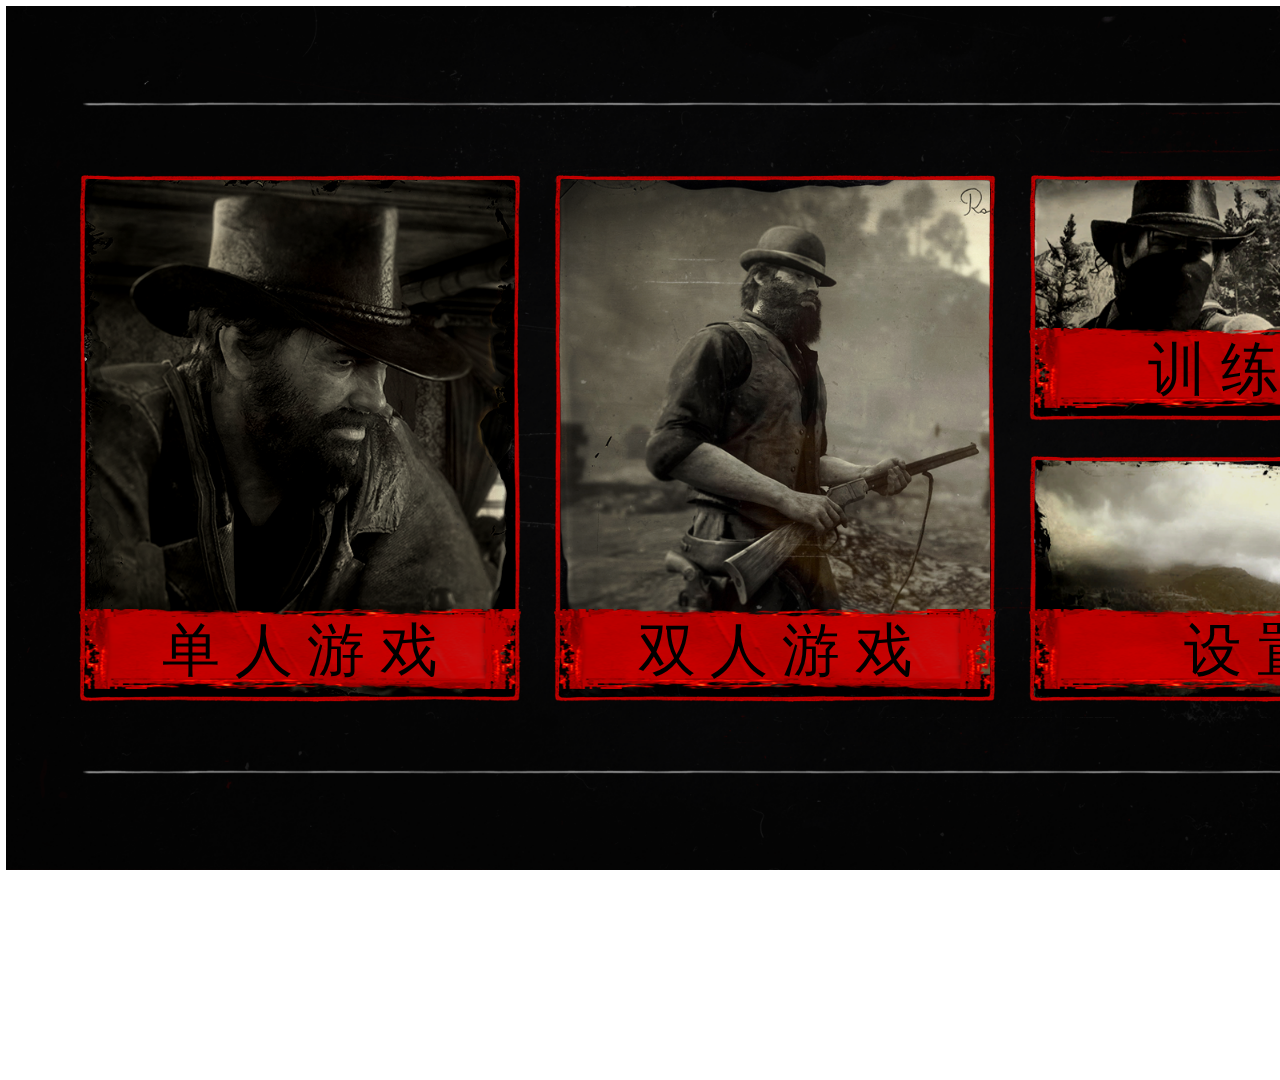
<file: index.html>
<!DOCTYPE html>
<html lang="en">

<head>
    <meta charset="UTF-8">
    <meta http-equiv="X-UA-Compatible" content="IE=edge">
    <meta name="viewport" content="width=device-width, initial-scale=1.0">
    <title>主页</title>
    <link rel="stylesheet" href="./style.css">
</head>
<script src="./game.js"></script>

<body>
    <div id="mainpage">
        <div id="leftframe" class="leftframe">

            <div class="title" ondragstart="return false">
                <img src="./generalimgs/titlebg.png" alt="" onclick="alert('')">
                <div class="titletext">单 人 游 戏</div>
            </div>
            <div id="leftframe1">
                <div class="btn" onclick='window.location.href="game.html?gamep=1&level=1"'>
                    <div class="difficult">简 单</div>
                    <img src="./generalimgs/qqq.png" alt="">
                </div>
                <div class="btn" onclick='window.location.href="game.html?gamep=1&level=2"'>
                    <div class="difficult">中 等</div>
                    <img src="./generalimgs/qqq.png" alt="">
                </div>
                <div class="btn" onclick='window.location.href="game.html?gamep=1&level=3"'>
                    <div class="difficult">困 难</div>
                    <img src="./generalimgs/qqq.png" alt="">
                </div>
            </div>
        </div>
        <div id="centerframe" class="leftframe">
            <div class="title">
                <img src="./generalimgs/titlebg.png" alt="">
                <div class="titletext">双 人 游 戏</div>
            </div>
            <div id="leftframe1">
                <div class="btn" onclick='window.location.href="game.html?gamep=2&level=1"'>
                    <div class="difficult">开始游戏</div>
                    <img src="./generalimgs/qqq.png" alt="">
                </div>
            </div>
        </div>
        <div id="rightup" class="leftframe">
            <div class="title" onclick='window.location.href="train.html"'>
                <img src="./generalimgs/titlebg.png" alt="">
                <div class="titletext">训 练 场</div>
            </div>
        </div>
        <div id="rightdown" class="leftframe">
            <div class="title" onclick='window.location.href="set.html"'>
                <img src="./generalimgs/titlebg.png" alt="">
                <div class="titletext">设 置</div>
            </div>
        </div>
    </div>
</body>


</html>
</file>
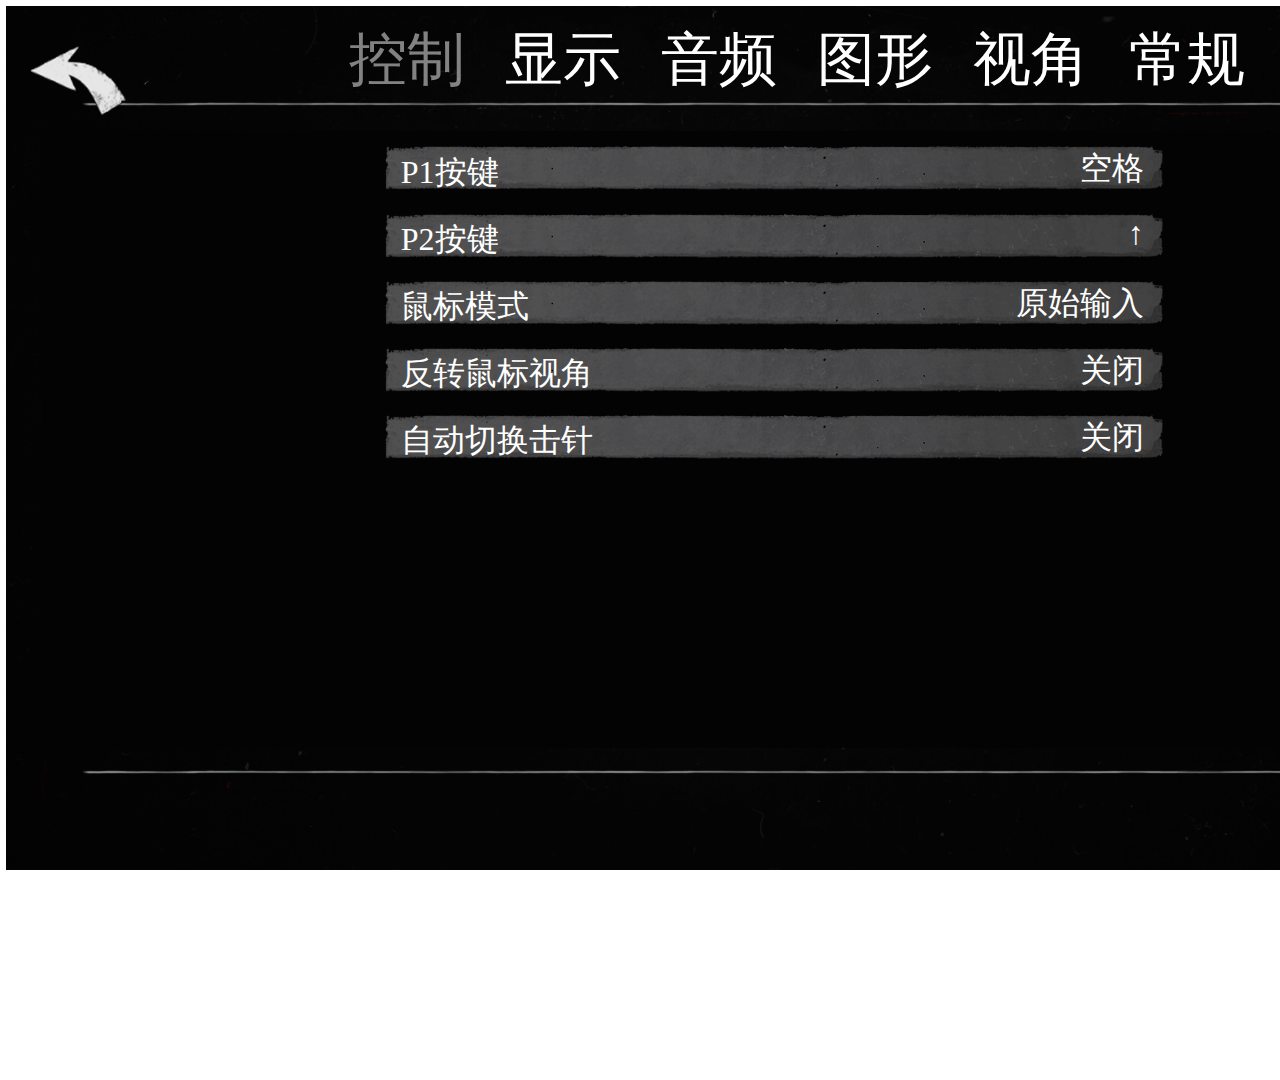
<file: set.html>
<!DOCTYPE html>
<html lang="en">

<head>
    <meta charset="UTF-8">
    <meta http-equiv="X-UA-Compatible" content="IE=edge">
    <meta name="viewport" content="width=device-width, initial-scale=1.0">
    <title>设置</title>
    <link rel="stylesheet" href="./style.css">
</head>

<body>
    <div id="setpage" ondragstart="return false" onselectstart="return false">
        <img src="./generalimgs/returnmenu.png" alt="" id="returnmenu" class="returnmenu" style="cursor: pointer;"
            onclick='window.location.href="index.html"'>
        <div class="title" id="llll">
            <div class="titlels" id="control" onclick="titledark(id)">控制</div>
            <div class="titlels" id="display" onclick="titledark(id)">显示</div>
            <div class="titlels" id="audio" onclick="titledark(id)">音频</div>
            <div class="titlels" id="graphics" onclick="titledark(id)">图形</div>
            <div class="titlels" id="view" onclick="titledark(id)">视角</div>
            <div class="titlels" id="routine" onclick="titledark(id)">常规</div>
        </div>
        <table id="optionls">

            <!-- <div class="setlist" id="setls1" onmouseover="show(id)" onmouseout="hide(id)">
                <div class="setoption">P1按键</div>
                <img src="./generalimgs/option.png" alt="" id="setls1img">
                <div class="optionright">空格</div>
            </div>
            <div class="setlist" id="setls2" onmouseover="show(id)" onmouseout="hide(id)">
                <div class="setoption">P2按键</div>
                <img src="./generalimgs/option.png" alt="" id="setls2img">
                <div class="optionright">↑</div>
            </div>
            <div class="setlist" id="display1" onmouseover="show(id)" onmouseout="hide(id)">
                <div class="setoption">P1按键</div>
                <img src="./generalimgs/option.png" alt="" id="display1img">
                <div class="optionright">空格</div>
            </div>
            <div class="setlist" id="display2" onmouseover="show(id)" onmouseout="hide(id)">
                <div class="setoption">P2按键</div>
                <img src="./generalimgs/option.png" alt="" id="display2img">
                <div class="optionright">↑</div>
            </div>
            <div class="setlist" id="audio1" onmouseover="show(id)" onmouseout="hide(id)">
                <div class="setoption">P1按键</div>
                <img src="./generalimgs/option.png" alt="" id="audio1img">
                <div class="optionright">空格</div>
            </div>
            <div class="setlist" id="audio2" onmouseover="show(id)" onmouseout="hide(id)">
                <div class="setoption">P2按键</div>
                <img src="./generalimgs/option.png" alt="" id="audio2img">
                <div class="optionright">↑</div>
            </div>
            <div class="setlist" id="graphics1" onmouseover="show(id)" onmouseout="hide(id)">
                <div class="setoption">P1按键</div>
                <img src="./generalimgs/option.png" alt="" id="graphics1img">
                <div class="optionright">空格</div>
            </div>
            <div class="setlist" id="graphics2" onmouseover="show(id)" onmouseout="hide(id)">
                <div class="setoption">P2按键</div>
                <img src="./generalimgs/option.png" alt="" id="graphics2img">
                <div class="optionright">↑</div>
            </div>
            <div class="setlist" id="view1" onmouseover="show(id)" onmouseout="hide(id)">
                <div class="setoption">P1按键</div>
                <img src="./generalimgs/option.png" alt="" id="view1img">
                <div class="optionright">空格</div>
            </div>
            <div class="setlist" id="view2" onmouseover="show(id)" onmouseout="hide(id)">
                <div class="setoption">P2按键</div>
                <img src="./generalimgs/option.png" alt="" id="view2img">
                <div class="optionright">↑</div>
            </div>
            <div class="setlist" id="routine1" onmouseover="show(id)" onmouseout="hide(id)">
                <div class="setoption">P1按键</div>
                <img src="./generalimgs/option.png" alt="" id="routine1img">
                <div class="optionright">空格</div>
            </div>
            <div class="setlist" id="routine2" onmouseover="show(id)" onmouseout="hide(id)">
                <div class="setoption">P2按键</div>
                <img src="./generalimgs/option.png" alt="" id="routine2img">
                <div class="optionright">↑</div>
            </div> -->
        </table>
    </div>
</body>
<script>
    window.onload = window.onresize = function () {
        document.body.style.zoom = 0.8
    };
    function show(id) {
        document.getElementById(id + "img").style.display = "block"
    }
    function hide(id) {
        document.getElementById(id + "img").style.display = "none"
    }
    function titledark(id) {

        var titlels = document.getElementsByClassName('titlels')
        for (var i = 0; i < titlels.length; i++) {
            if (titlels[i].id == id) {
                document.getElementById(id).style.opacity = "0.5"
                document.getElementById(id + 'ls').style.display = "block"
            } else {
                document.getElementById(titlels[i].id).style.opacity = "1"
                document.getElementById(titlels[i].id + 'ls').style.display = "none"
            }

        }
    }
    var controlls = ['P1按键', '空格', 'P2按键', '↑', '鼠标模式', '原始输入', '反转鼠标视角', '关闭', '自动切换击针', '关闭']
    var displayls = ['色盲模式', '关闭', '击杀效果', '关闭', '状态图标', '关闭', '弹药', '关闭', '字幕', '关闭']
    var audiols = ['启用语音聊天', '关闭', '麦克风', '关闭', '输出', '关闭', '对话平衡', '关闭', '延迟', '关闭']
    var graphicsls = ['垂直同步', '关闭', 'NVIDIA Reflex 低延迟', '关闭', '三重缓冲', '关闭', '失焦时暂停游戏', '关闭', '约束鼠标指针', '关闭']
    var viewls = ['自动水平视角', '关闭', '动态击杀镜头', '关闭', '第三人称视角', '关闭', '头部摆动', '关闭', '视角辅助', '关闭']
    var routinels = ['自动保存', '关闭', '温度', '关闭', '重量', '关闭', '时钟', '关闭', '辅助瞄准', '关闭']
    var objlist = [controlls, displayls, audiols, graphicsls, viewls, routinels]
    var strlist = ['controlls', 'displayls', 'audiols', 'graphicsls', 'viewls', 'routinels']
    function newoptionls() {
        var obj = document.getElementById('optionls')
        for (var i = 0; i < objlist.length; i++) {
            obj.innerHTML += '<div id="' + strlist[i] + '"></div>'
            var obj2 = document.getElementById(strlist[i])
            for (var j = 0; j < objlist[i].length; j += 2) {
                obj2.innerHTML += '<div class="setlist" id="' + String(strlist[i]) + String(j / 2) + '" onmouseover="show(id)" onmouseout="hide(id)">   ' +
                    '<div class="setoption">' + objlist[i][j] + '</div>' +
                    '<img src="./generalimgs/option.png" alt="" id="' + String(strlist[i]) + String(j / 2) + 'img">' +
                    '<div class="optionright">' + objlist[i][j + 1] + '</div></div>';
            }
        }
    }
    newoptionls()
    titledark("control")
</script>

</html>
</file>
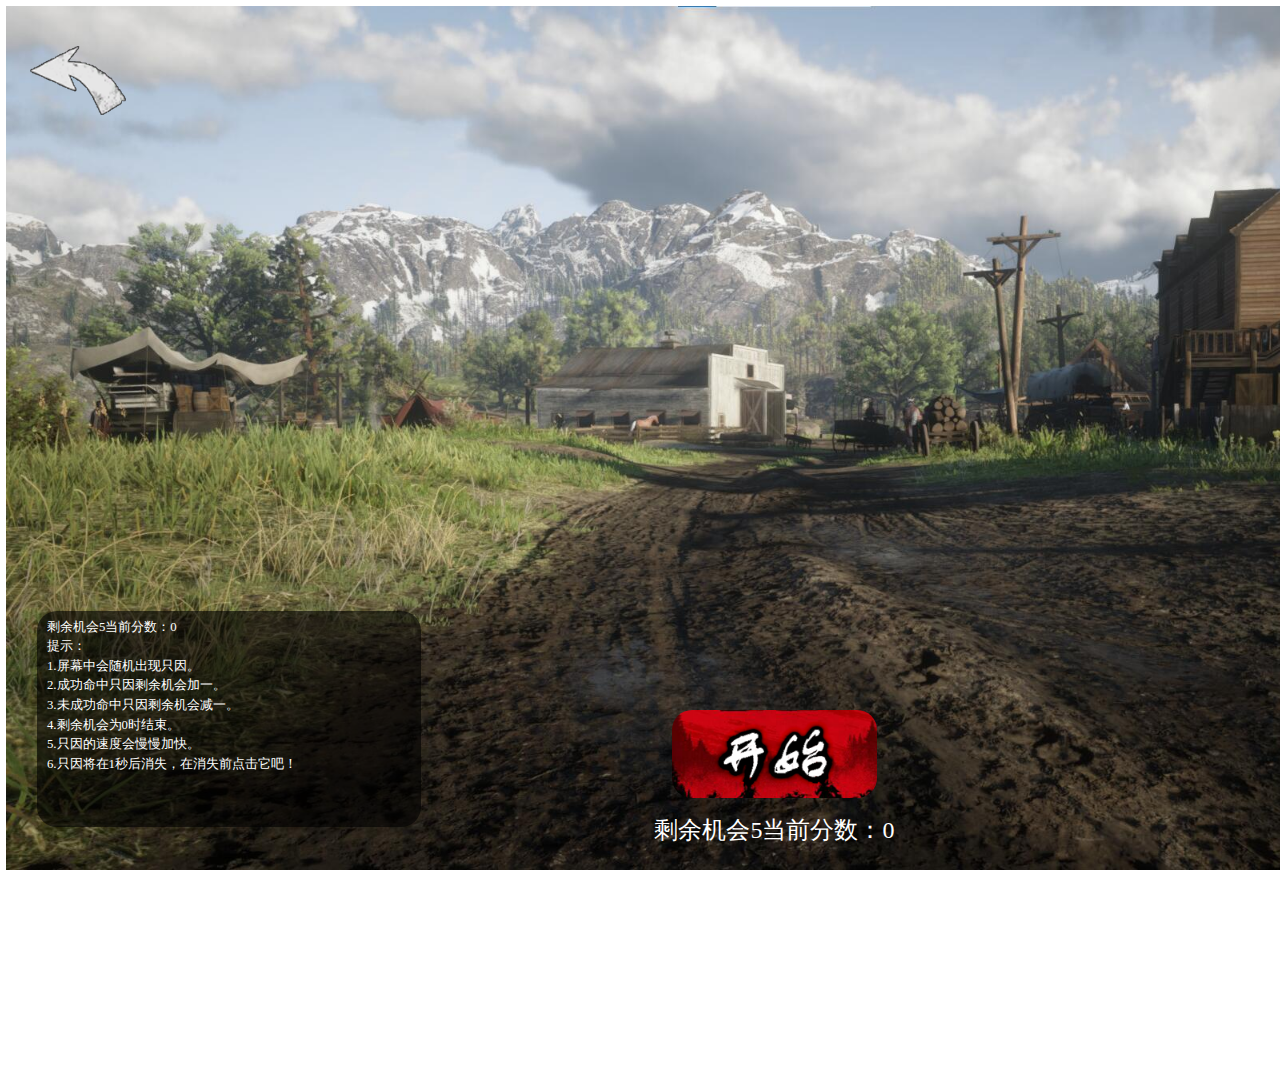
<file: train.html>
<!DOCTYPE html>
<html lang="en">

<head>
    <meta charset="UTF-8">
    <meta http-equiv="X-UA-Compatible" content="IE=edge">
    <meta name="viewport" content="width=device-width, initial-scale=1.0">
    <title>训练场</title>
    <link rel="stylesheet" href="./style.css">
</head>

<body>

    <div id="train" ondragstart="return false" onselectstart="return false" onmousedown="miss()">
        <img src="./generalimgs/returnmenu.png" alt="" id="returnmenu" class="returnmenu" style="cursor: pointer;"
            onclick='window.location.href="index.html"'>
        <div>
            <img id="trainstart" style="cursor: pointer;" src="./generalimgs/start.png" alt="" onclick="start()">
        </div>
        <div class="probox">
            <table style="margin-bottom:7px;margin-top:7px;margin-left: 10px;" id="trainprobox">
            </table>
        </div>
        <div id="score"></div>
    </div>

</body>
<script>
    var count = 0;
    var timecount = 0
    var leftcount = 5;
    var difficultlevel = 1000
    var istrainover = false
    var score = 0
    window.onload = window.onresize = function () {
        document.body.style.zoom = 0.8
    };
    var str = "<tr class='pro'><td><div>提示：</div></td></tr>" +
        "<tr class='pro'><td><div>1.屏幕中会随机出现只因。</div></td></tr>" +
        "<tr class='pro'><td><div>2.成功命中只因剩余机会加一。</div></td></tr>" +
        "<tr class='pro'><td><div>3.未成功命中只因剩余机会减一。</div></td></tr>" +
        "<tr class='pro'><td><div>4.剩余机会为0时结束。</div></td></tr>" +
        "<tr class='pro'><td><div>5.只因的速度会慢慢加快。</div></td></tr>" +
        "<tr class='pro'><td><div>6.只因将在1秒后消失，在消失前点击它吧！</div></td></tr>";
    function newprobox() {
        var trainprobox = document.getElementById('trainprobox');
        trainprobox.innerHTML = "<tr class='pro'><td><div>提示：</div></td></tr>" +
            "<tr class='pro'><td><div>1.屏幕中会随机出现只因。</div></td></tr>" +
            "<tr class='pro'><td><div>2.成功命中只因剩余机会加一。</div></td></tr>" +
            "<tr class='pro'><td><div>3.未成功命中只因剩余机会减一。</div></td></tr>" +
            "<tr class='pro'><td><div>4.剩余机会为0时结束。</div></td></tr>" +
            "<tr class='pro'><td><div>5.只因的速度会慢慢加快。</div></td></tr>" +
            "<tr class='pro'><td><div>6.只因将在1秒后消失，在消失前点击它吧！</div></td></tr>";
    }

    newprobox()
    function randtrain() {
        if (!istrainover) {
            count += 1
            var train = document.getElementById('train')
            train.innerHTML += "<div class='random' onmousedown='del(id)' id='train" + String(count) + "'><img src='./generalimgs/train.gif' width=120 height=240 /></div>"
            var obj = document.getElementById('train' + String(count))
            obj.style.left = Math.random() * 1600 + 10 + 'px';
            obj.style.top = Math.random() * 640 + 100 + 'px';
            calltimeout('train' + String(count))
            setTimeout(() => {
                randtrain()
            }, difficultlevel);
            if (difficultlevel > 250) {
                difficultlevel -= 10
            } else {
                difficultlevel = 250
            }
        }
    }
    function calltimeout(outid) {
        setTimeout(() => {
            timeout(outid)
        }, 1000);
    }
    function trainproboxupdate() {
        if (!istrainover) {
            var scorebox = document.getElementById('score')
            trainprobox.innerHTML = "<tr class='pro'><td><div>剩余机会" + String(leftcount < 0 ? 0 : leftcount) + "当前分数：" + String(score) + "</div></td></tr>" + str;
            scorebox.innerHTML = "<div>剩余机会" + String(leftcount < 0 ? 0 : leftcount) + "当前分数：" + String(score) + "</div>"
        }
    }
    if (!istrainover) {
        setInterval("trainproboxupdate()", "100");
    }
    function timeout(outid) {
        var del = document.getElementById(outid)
        if (del) {
            del.remove();
            miss()
        }
    }
    function del(id) {
        if (!istrainover) {
            leftcount += 2
            score += 1
            document.getElementById(id).remove();
        }
    }
    function miss() {
        if (!istrainover) {
            if (leftcount < 0) {//结束
                var startbtn = document.getElementById('trainstart')
                startbtn.style.display = 'block'
                istrainover = true
                var trainprobox = document.getElementById('trainprobox')
                var scorebox = document.getElementById('score')
                trainprobox.innerHTML = "<tr class='pro'><td><div>总成绩：命中" + String(score) + "次</div></td></tr>" + trainprobox.innerHTML
                scorebox.innerHTML = "<div>总成绩：命中" + String(score) + "次</div>"
            }
            leftcount -= 1;
        }

    }
    function start() {
        var startbtn = document.getElementById('trainstart')
        count = 0;
        timecount = 0
        leftcount = 5;
        difficultlevel = 1000
        istrainover = false
        score = 0
        startbtn.style.display = 'none'
        randtrain()
    }
</script>

</html>
</file>
<file: style.css>
#main {
    position: relative;
    width: 1920px;
    height: 1080px;
    background-image: url('./p1imgs/bgimg.jpg');
    left: 0;
    right: 0;
    margin: auto;
}

#returnmenu {
    position: absolute;
    width: 120px;
    height: 86px;
    left: 30px;
    top: 50px;
}

#returnmenu:hover {
    width: 140px;
    height: 100px;
}

#stop {
    position: absolute;
    width: 1920px;
    height: 1080px;
}

#shotbutton {
    position: absolute;
    width: 256px;
    height: 111px;
    left: 0;
    right: 0;
    margin: auto;
    top: 75%;
    border-radius: 25px;
}

#shotbutton:hover {
    width: 280px;
    height: 122px;
}

.probox {
    position: absolute;
    left: 2%;
    bottom: 5%;
    width: 480px;
    height: 270px;
    background-color: hsla(0, 0%, 0%, 0.6);
    color: white;
    overflow: auto;
    white-space: normal;
    word-wrap: break-word;
    word-break: break-all;
    border-radius: 25px;

}

.scrollbar {
    width: 30px;
    height: 300px;
    margin: 0 auto;
    padding-right: 50px;
}

.probox::-webkit-scrollbar,
.probox2::-webkit-scrollbar {
    /*滚动条整体样式*/
    position: relative;
    width: 10px;
    /*高宽分别对应横竖滚动条的尺寸*/
    height: 1px;
    padding-right: 50px;
}

.probox::-webkit-scrollbar-thumb,
.probox2::-webkit-scrollbar-thumb {
    /*滚动条里面小方块*/
    border-radius: 10px;
    -webkit-box-shadow: inset 0 0 5px rgba(255, 255, 255, 0.2);
    background: #ffffffcb;
}

.probox::-webkit-scrollbar-track,
.probox2::-webkit-scrollbar-track {
    /*滚动条里面轨道*/
    height: 50px;
    -webkit-box-shadow: inset 0 0 5px rgba(0, 0, 0, 0.2);
    border-radius: 10px;
    background: #6e6e6ebe;
}

.probox2 {
    position: absolute;
    right: 2%;
    bottom: 5%;
    width: 480px;
    height: 270px;
    background-color: hsla(0, 0%, 0%, 0.356);
    color: white;
    overflow: auto;
    white-space: normal;
    word-wrap: break-word;
    word-break: break-all;
    border-radius: 25px;
}


.p1gamep2 {
    top: 380px;

    position: absolute;
    left: 750px;
}

#shotalert {
    display: none;
    position: absolute;
    left: 0;
    right: 0;
    margin: auto;
    bottom: 120px;
    font-size: 30px;
    color: white;
    text-align: center;
}

#p1p1bulletcount {
    position: absolute;
    left: 37%;
    bottom: 16%;
    width: 60px;
    height: 60px;
}

#p2p1 {
    position: absolute;
    top: 15%;
    left: 5%;
}

#p2p1bulletcount {
    position: absolute;
    left: 37%;
    bottom: 16%;
    width: 60px;
    height: 60px;
}

#p2p2 {
    position: absolute;
    top: 15%;
    right: 5%;
}

#p2p2bulletcount {
    position: absolute;
    right: 37%;
    bottom: 16%;
    width: 60px;
    height: 60px;
}

#p1p2bulletcount {
    display: none;
}

/* mainpage */
#mainpage {
    position: relative;
    width: 1920px;
    height: 1080px;
    left: 0;
    right: 0;
    margin: auto;
    background-image: url(./generalimgs/mainpagebg.png);
}

.leftframe {
    position: absolute;
    left: 91px;
    top: 211px;
    width: 552px;
    height: 658px;
    background-image: url(./generalimgs/bigframe.png);
    /*设置不可选择*/
    user-select: none;
    -moz-user-select: none;
    -webkit-user-select: none;
    -ms-user-select: none;
}

.leftframe #leftframe1 {
    /* display: none; */
    position: absolute;
    opacity: 0;
    transition: 1s;
    width: 552px;
    height: 658px;
}

.leftframe #leftframe1:hover {
    opacity: 1;
    transition: 0.6s;
}




/* .leftframe .btnbg {
    position: absolute;
} */

.leftframe .btn {
    position: relative;
    top: 30px;
    margin-top: 50px;
    /* left: 91px; */
    text-align: center;
}



.leftframe .btn .difficult {
    cursor: pointer;
    left: 0;
    right: 0;
    top: 10px;
    font-family: "方正舒体";
    font-size: 72px;
    color: black;
    position: absolute;
}

.leftframe .btn .difficult:hover {
    color: white;
}


.leftframe .title {
    bottom: 0px;
    position: absolute;
    text-align: center;
    color: black;
    font-family: "方正舒体";
    font-size: 72px;
}

.leftframe .title .titletext {
    left: 0;
    right: 0;
    position: absolute;
    top: 5px;
}

/*
#leftframe .btnbg {
    left: 132px;
    top: 10px;
    position: relative;
} */
#centerframe {
    position: absolute;
    left: 685px;
    top: 211px;
    width: 552px;
    height: 658px;
    background-image: url(./generalimgs/bigframe.png);
}

#centerframe #leftframe1 .btn {
    top: 341.25px;
}

#rightup {
    width: 552px;
    height: 307px;
    position: absolute;
    left: 1278px;
    top: 211px;
    background-image: url(./generalimgs/smallframe.png);
    background-repeat: no-repeat;
}

#rightup .title,
#rightdown .title {
    cursor: pointer;
}

#rightup .title:hover,
#rightdown .title:hover {
    color: white;
}



#rightdown {
    width: 552px;
    height: 307px;
    position: absolute;
    left: 1278px;
    top: 562px;
    background-image: url(./generalimgs/smallframe.png);
    background-repeat: no-repeat;
}

#train {
    position: relative;
    width: 1920px;
    height: 1080px;
    left: 0;
    right: 0;
    margin: auto;
    background-image: url(./p1imgs/bgimg.jpg);
}

#train #score {
    text-align: center;
    left: 0;
    right: 0;
    margin: auto;
    bottom: 30px;
    position: absolute;
    font-size: 30px;
    color: white;
}

.random {
    position: absolute;
}

#trainstart {
    position: absolute;
    width: 256px;
    height: 111px;
    left: 0;
    right: 0;
    margin: auto;
    bottom: 90px;
    border-radius: 25px;
}

#setpage {
    position: relative;
    width: 1920px;
    height: 1080px;
    left: 0;
    right: 0;
    margin: auto;
    background-image: url(./generalimgs/setbg.png);
}

#setpage .title {
    top: 20px;
    position: relative;
    font-family: "方正舒体";
    font-size: 72px;
    color: white;
    left: 378px;
    right: 0;
    margin: auto;
    background-color: aliceblue;
}

#setpage .title .titlels {
    cursor: pointer;
    list-style-type: none;
    padding-left: 50px;
    position: relative;
    float: left;
}

#optionls {
    clear: both;
    position: absolute;
    left: 0;
    right: 0;
    margin: auto;
    top: 150px;
}

#setpage .setlist {
    width: 984px;
    height: 64px;
    clear: both;
    position: relative;
    left: 0;
    right: 0;
    margin: auto;
    font-family: "宋体";
    font-size: 40px;
    color: white;
    padding-left: 50px;
    padding-top: 20px;
    padding-right: 50px;
}

#setpage .setlist img {
    display: none;
    position: absolute;
    width: 984px;
    height: 64px;
    top: 20px;
}

#setpage .setlist .setoption {
    left: 0;
    right: 0;
    padding-top: 9px;
    padding-left: 25px;
    margin: auto;
    position: relative;
    width: 984px;
    height: 64px;
    background-image: url(./generalimgs/optionbg.png);
    border-radius: 15px;
    background-repeat: no-repeat;
}

#setpage .setlist .optionright {
    cursor: pointer;
    position: absolute;
    right: 80px;
    top: 25px;
}
</file>
